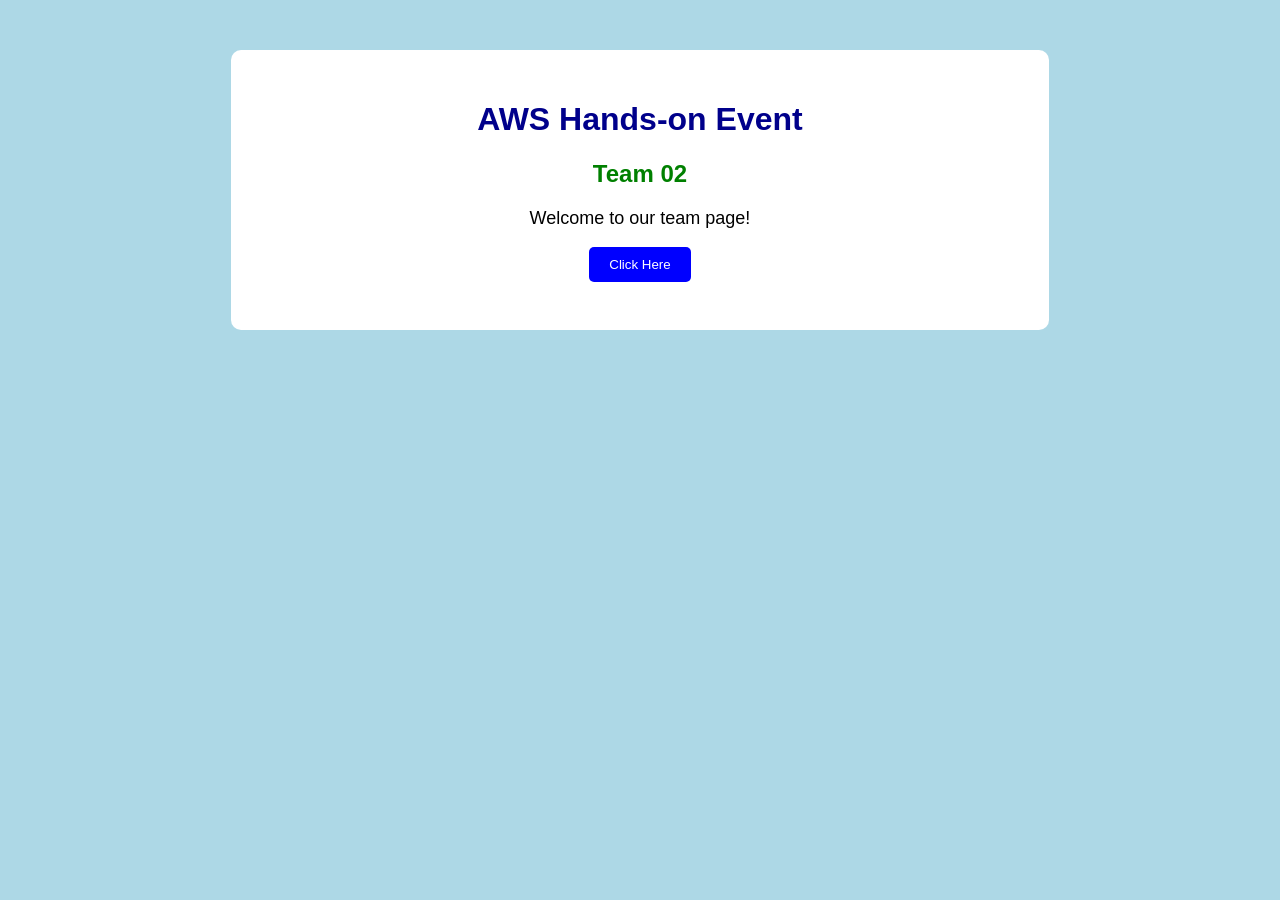
<file: team-02/web/index.html>
<!DOCTYPE html>
<html>
<head>
    <title>Team 02 - AWS Event</title>
    <link rel="stylesheet" href="style.css">
</head>

<body>

    <div class="container">
        <h1>AWS Hands-on Event</h1>

        <h2>Team 02</h2>

        <p>Welcome to our team page!</p>

        <button onclick="showMessage()">Click Here</button>

        <p id="message"></p>
    </div>

    <script src="script.js"></script>

</body>
</html>
</file>
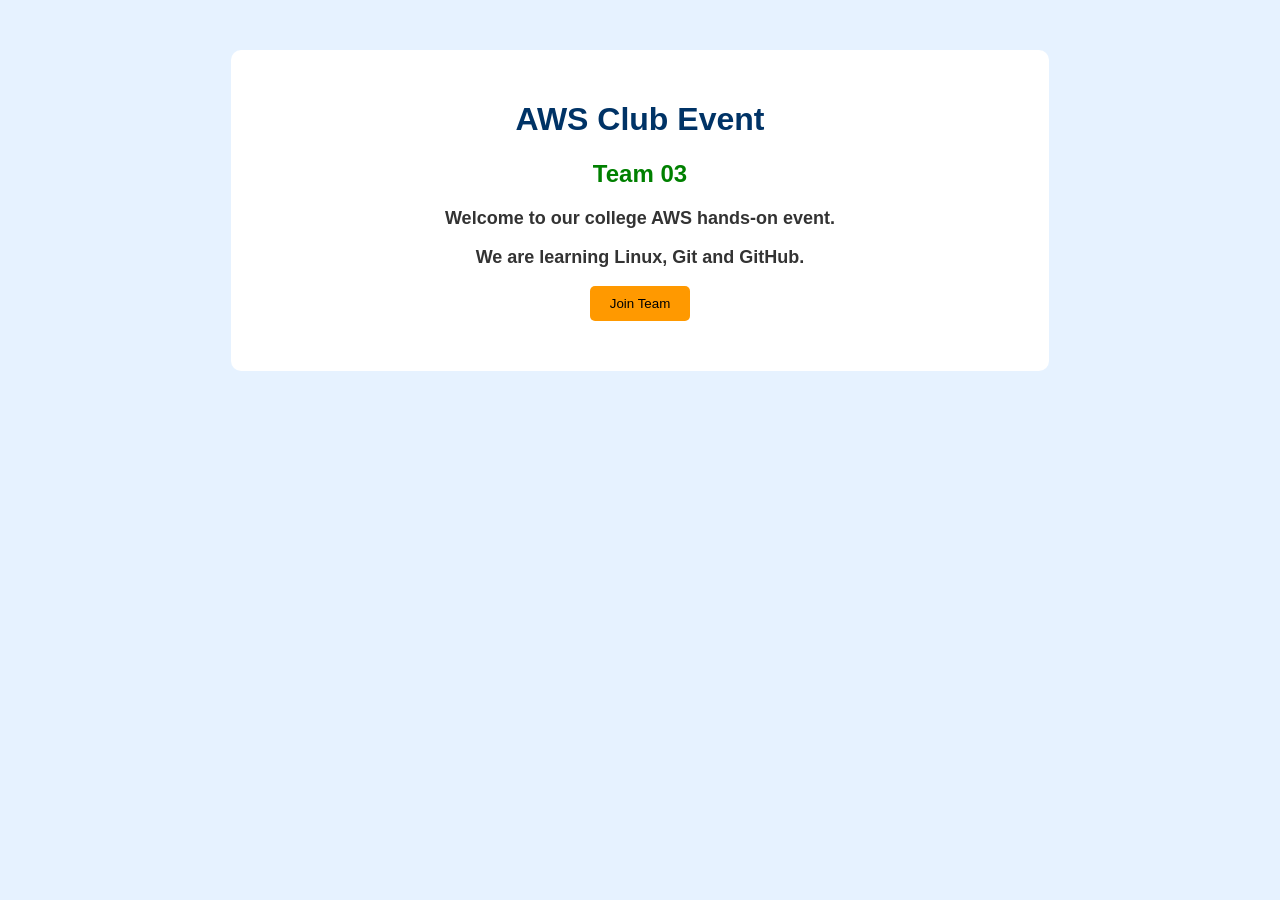
<file: team-03/web/index.html>
<!DOCTYPE html>
<html>
<head>
    <title>Team 03 Event Page</title>
    <link rel="stylesheet" href="style.css">
</head>

<body>

    <div class="event-card">

        <h1>AWS Club Event</h1>

        <h2>Team 03<h2>

        <p>Welcome to our college AWS hands-on event.</p>

        <p>We are learning Linux, Git and GitHub.</p>

        <button onclick="showMessage()">Join Team</button>

        <p id="message"></p>

    </div>

    <script src="script.js"></script>

</body>
</html>
</file>
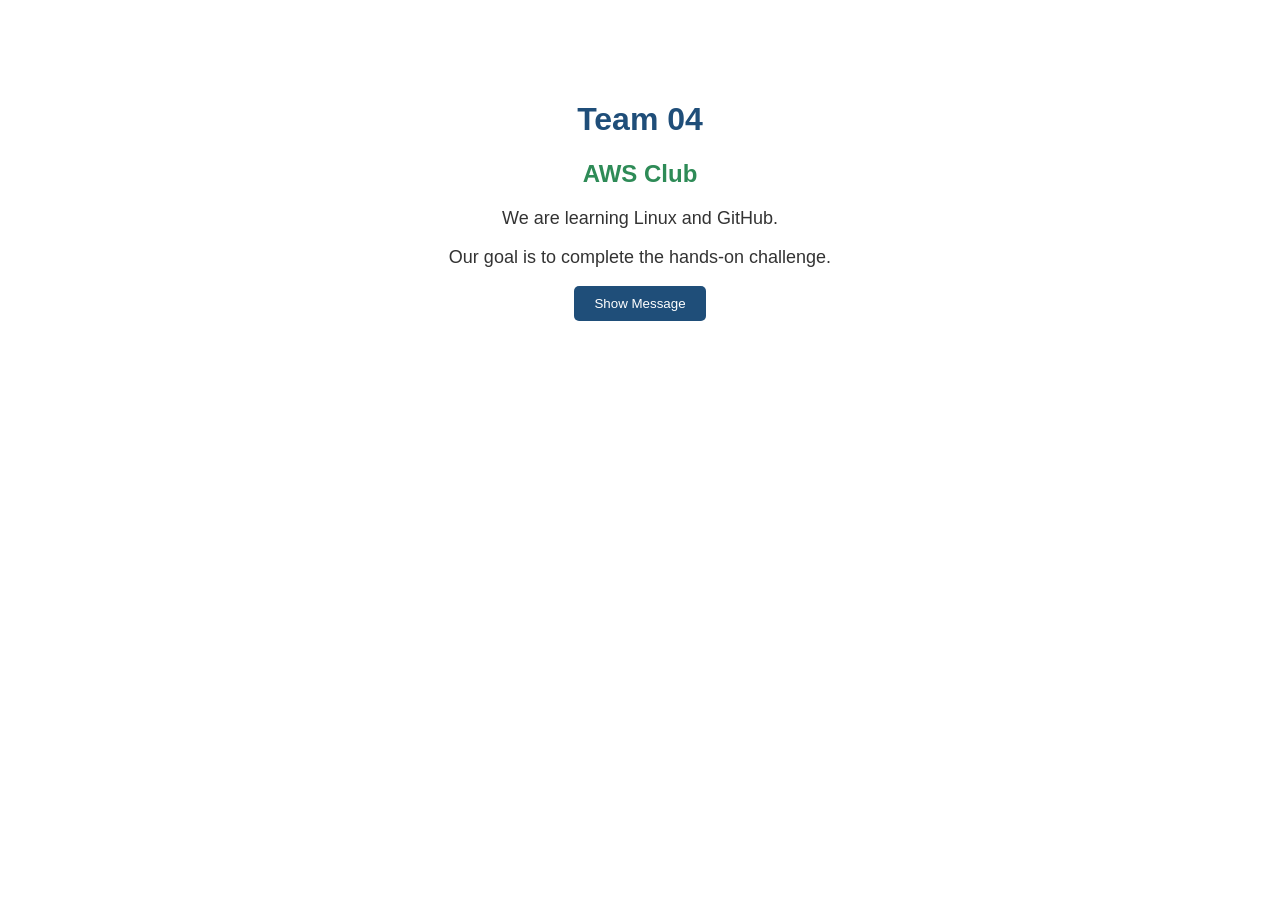
<file: team-04/web/index.html>
<!DOCTYPE html>
<html>
<head>
    <title>Team 04 - AWS Club</title>
    <link rel="stylesheet" href="style.css">
</head>

<body>

    <div class="profile">

        <h1>Team 04</h1>

        <h2>AWS Club</h2>

        <p>We are learning Linux and GitHub.</p>

        <p>Our goal is to complete the hands-on challenge.</p>

        <button onclick="displayMessage()">Show Message</button>

        <p id="message"></p>

    </div>

    <script src="script.js"></script>

</body>
</html>
</file>
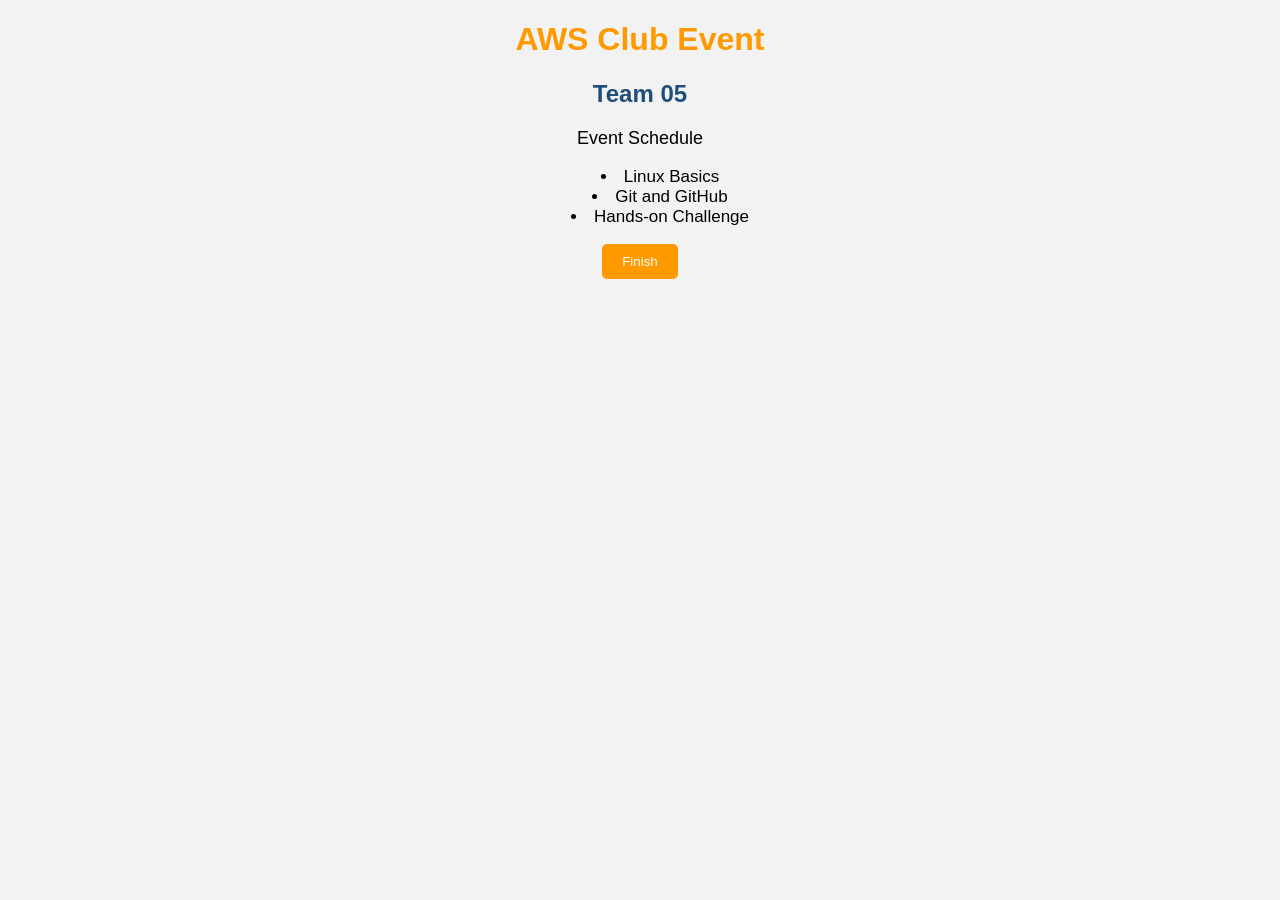
<file: team-05/web/index.html>
<!DOCTYPE html>
<html>
<head>
    <title>Team 05 - AWS Event</title>
    <link rel="stylesheet" href="style.css">
</head>

<body>

    <div class="event-box">

        <h1>AWS Club Event</h1>

        <h2>Team 05</h2>

        <p>Event Schedule</p>

        <ul>
            <li>Linux Basics</li>
            <li>Git and GitHub</li>
            <li>Hands-on Challenge</li>
        </ul>

        <button onclick="showMessage()">Finish</button>

        <p id="message"></p>

    </div>

    <script src="script.js"></script>

</body>
</html>
</file>
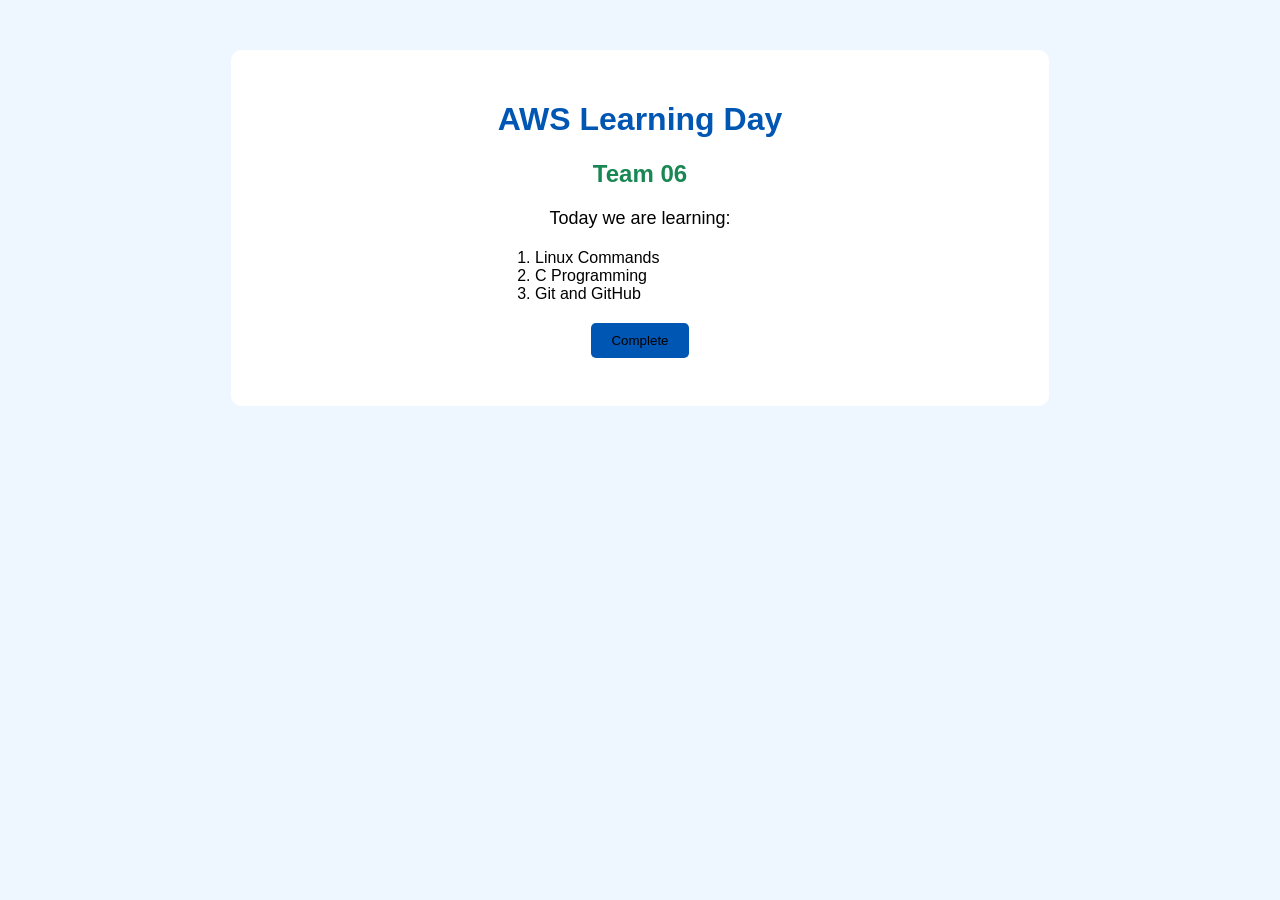
<file: team-06/web/index.html>
<!DOCTYPE html>
<html>
<head>
    <title>Team 06 - AWS Learning</title>
    <link rel="stylesheet" href="style.css">
</head>

<body>

    <div class="learning-card">

        <h1>AWS Learning Day</h1>

        <h2>Team 06</h2>

        <p>Today we are learning:</p>

        <ol>
            <li>Linux Commands</li>
            <li>C Programming</li>
            <li>Git and GitHub</li>
        </ol>

        <button onclick="showMessage()">Complete</button>

        <p id="result"></p>

    </div>

    <script src="script.js"></script>

</body>
</html>
</file>
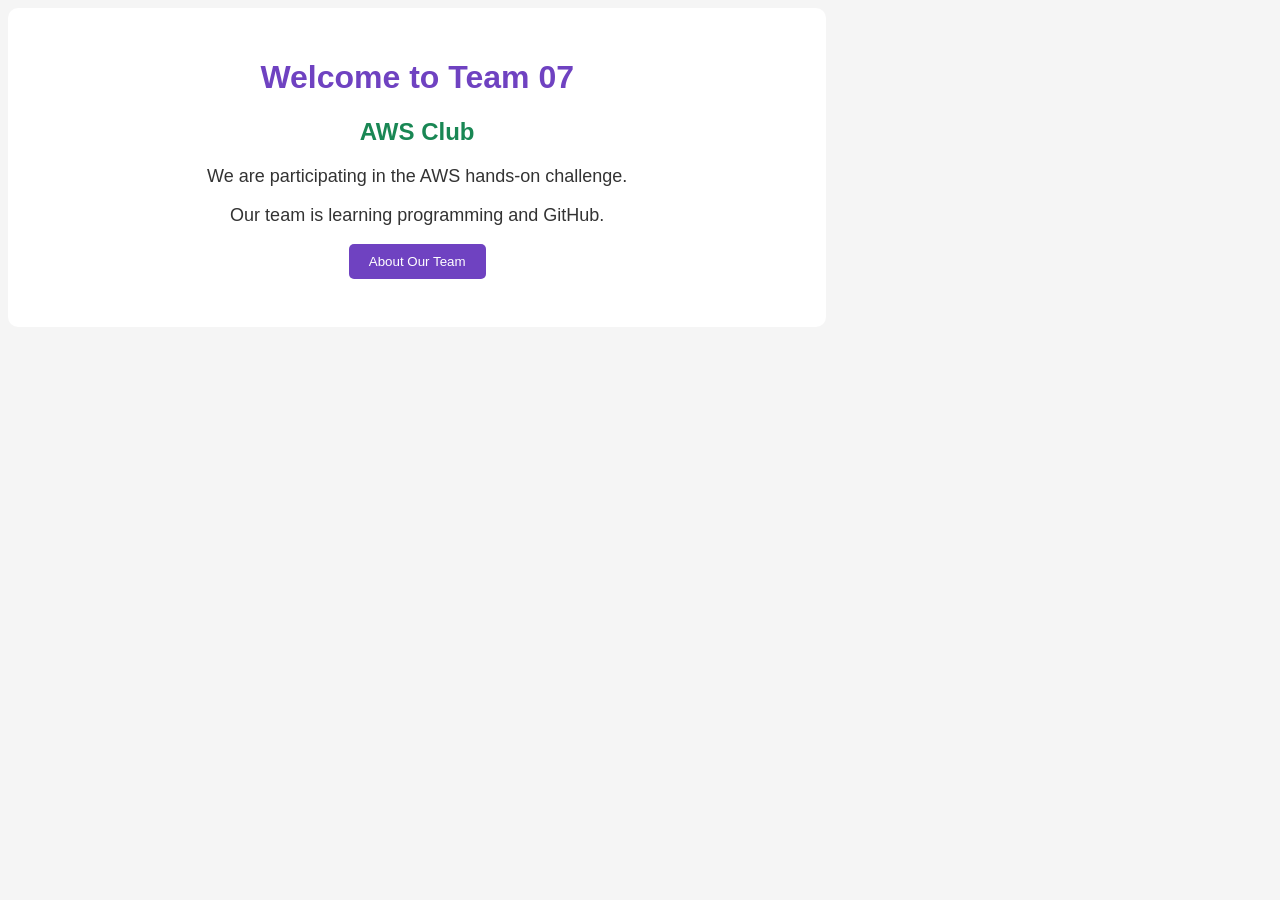
<file: team-07/web/index.html>
<!DOCTYPE html>
<html>
<head>
    <title>Team 07 - AWS Club</title>
    <link rel="stylesheet" href="style.css">
</head>

<body>

    <div class="team-card">

        <h1>Welcome to Team 07</h1>

        <h2>AWS Club</h2>

        <p>We are participating in the AWS hands-on challenge.</p>

        <p>Our team is learning programming and GitHub.</p>

        <button onclick="showMessage()">About Our Team</button>

        <p id="message"></p>

    <!-- Find the HTML error -->

    <script src="script.js"></script>

</body>
</html>
</file>
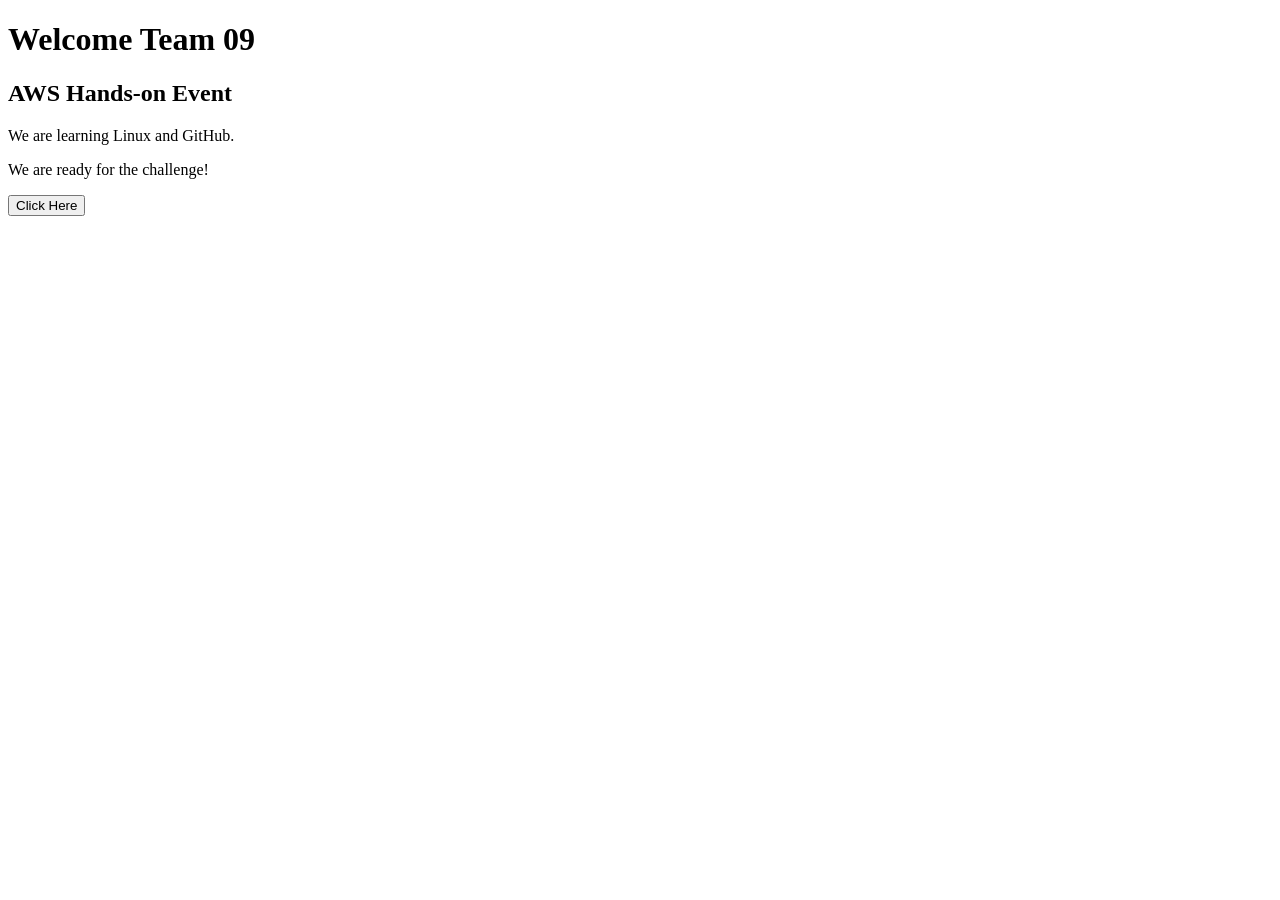
<file: team-09/web/index.html>
<!DOCTYPE html>
<html>
<head>
    <title>Team 09 - AWS Club</title>
    <link rel="stylesheet" href="style.css">
</head>

<body>

    <div class="team-card">

        <h1>Welcome Team 09</h1>

        <h2>AWS Hands-on Event</h3>

        <p>We are learning Linux and GitHub.</p>

        <p>We are ready for the challenge!</p>

        <button onclick="showMessage()">Click Here</button>

        <p id="message"></p>

    </div>

    <script src="script.js"></script>

</body>
</html>
</file>
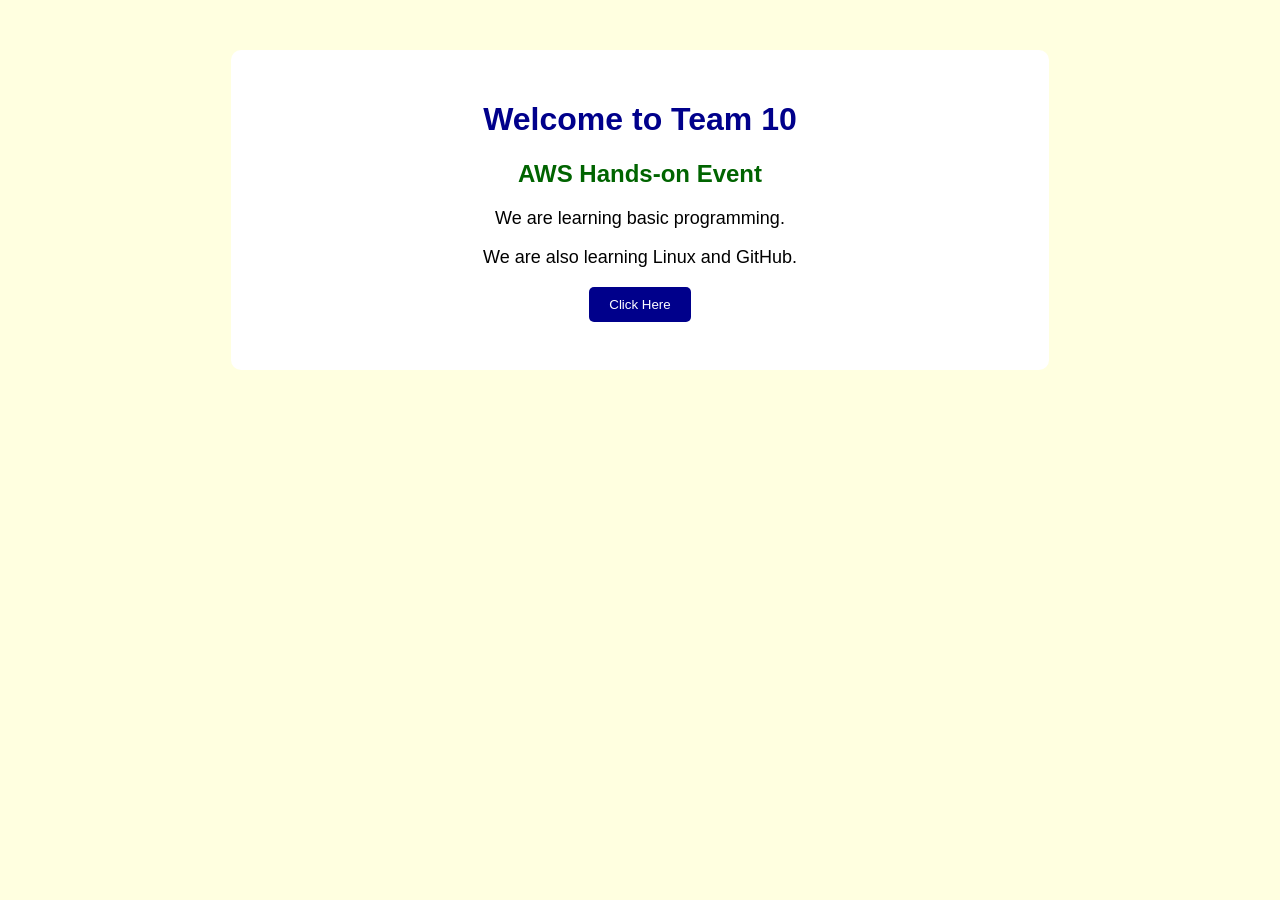
<file: team-10/web/index.html>
<!DOCTYPE html>
<html>
<head>
    <title>Team 10 - AWS Club</title>
    <link rel="stylesheet" href="style.css">
</head>

<body>

    <div class="team-card">

        <h1>Welcome to Team 10</h1>

        <h2>AWS Hands-on Event</h2>

        <p>We are learning basic programming.</p>

        <p>We are also learning Linux and GitHub.<h3>

        <button onclick="showMessage()">Click Here</button>

        <p id="message"></p>

    </div>

    <script src="script.js"></script>

</body>
</html>
</file>
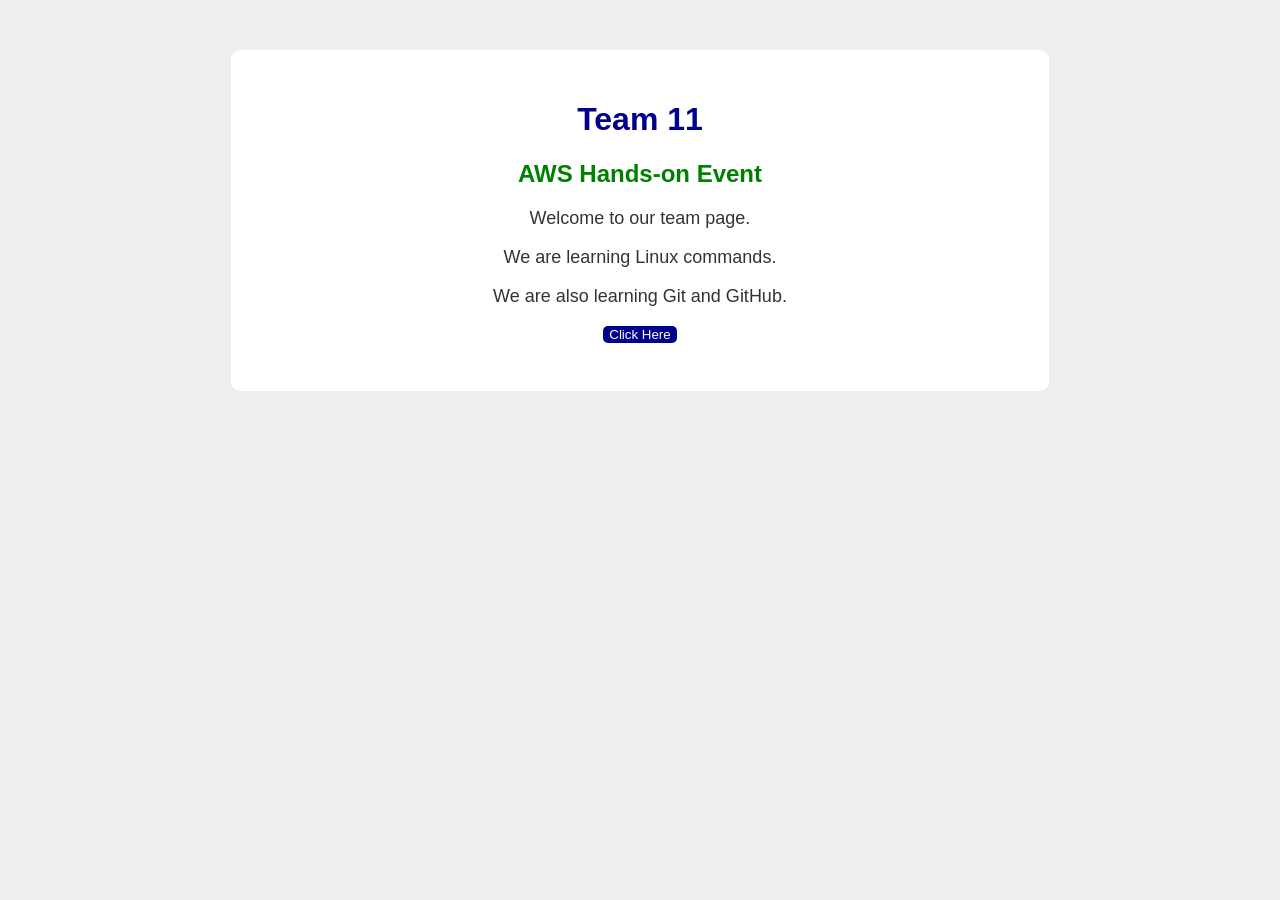
<file: team-11/web/index.html>
<!DOCTYPE html>
<html>
<head>
    <title>Team 11 - AWS Club</title>
    <link rel="stylesheet" href="style.css">
</head>

<body>

    <div class="team-box">

        <h1>Team 11</h1>

        <h2>AWS Hands-on Event</h2>

        <p>Welcome to our team page.</p>

        <p>We are learning Linux commands.

        <p>We are also learning Git and GitHub.</p>

        <button onclick="showMessage()">Click Here</button>

        <p id="message"></p>

    </div>

    <script src="script.js"></script>

</body>
</html>
</file>
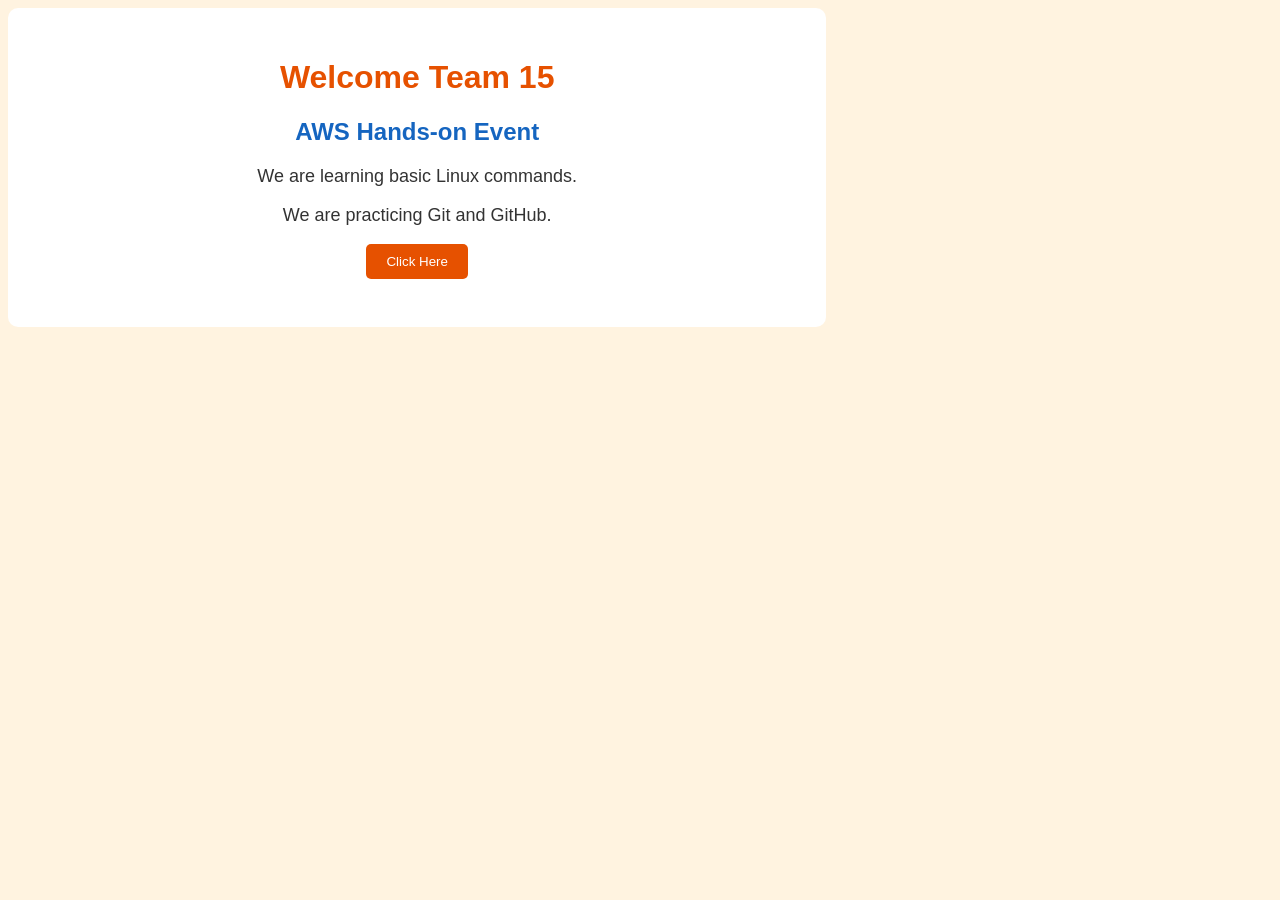
<file: team-15/web/index.html>
<!DOCTYPE html>
<html>
<head>
    <title>Team 15 - AWS Club</title>
    <link rel="stylesheet" href="style.css">
</head>

<body>

    <div class="team-card">

        <h1>Welcome Team 15</h1>

        <h2>AWS Hands-on Event</h2>

        <p>We are learning basic Linux commands.</p>

        <p>We are practicing Git and GitHub.</p>

        <button onclick="showMessage()">Click Here</button>

        <p id="result"></p>

    </div>

    <script src="script.js"></script>

</body>
</html>
</file>
<file: team-02/web/style.css>
body {
    background-color: lightblue;
    font-family: Arial, sans-serif;
    text-align: center;
}

.container {
    background-color: white;
    width: 60%;
    margin: 50px auto;
    padding: 30px;
    border-radius: 10px;
}

h1 {
    color: darkblue;
}

h2 {
    color: green;
}

p {
    font-size: 18px;
}

button {
    background-color: blue;
    color: white;
    padding: 10px 20px;
    border: none;
    border-radius: 5px;
    cursor: pointer;
}
</file>
<file: team-03/web/style.css>
body {
    background-color: #e6f2ff;
    font-family: Arial, sans-serif;
    text-align: center;
}

.event-card {
    background-color: white;
    width: 60%;
    margin: 50px auto;
    padding: 30px;
    border-radius: 10px;
}

h1 {
    color: #003366;
}

h2 {
    color: #008000;
}

p {
    font-size: 18px;
    color: #333333;
}

button {
    background-color: #ff9900;
    text-color: white;
    padding: 10px 20px;
    border: none;
    border-radius: 5px;
    cursor: pointer;
}
</file>
<file: team-04/web/style.css>
body {
    font-family: Arial, sans-serif;
    text-align: center;
    background-color: lightgren;
}

.profile {
    width: 60%;
    margin: 50px auto;
    padding: 30px;
    background-color: white;
    border-radius: 10px;
}

h1 {
    color: #1f4e79;
}

h2 {
    color: #2e8b57;
}

p {
    font-size: 18px;
    color: #333333;
}

button {
    background-color: #1f4e79;
    color: white;
    padding: 10px 20px;
    border: none;
    border-radius: 5px;
    cursor: pointer;
}

button:hover {
    background-color: #163a5c;
}
</file>
<file: team-05/web/style.css>
body {
    background-color: #f2f2f2;
    font-family: Arial, sans-serif;
    text-align: center;
}

.eventbox {
    width: 60%;
    margin: 50px auto;
    padding: 30px;
    background-color: white;
    border-radius: 10px;
}

h1 {
    color: #ff9900;
}

h2 {
    color: #1f4e79;
}

p {
    font-size: 18px;
}

ul {
    list-style-position: inside;
    font-size: 17px;
}

button {
    background-color: #ff9900;
    color: white;
    padding: 10px 20px;
    border: none;
    border-radius: 5px;
    cursor: pointer;
}
</file>
<file: team-06/web/style.css>
body {
    background-color: #eef7ff;
    font-family: Arial, sans-serif;
    text-align: center;
}

.learning-card {
    width: 60%;
    margin: 50px auto;
    padding: 30px;
    background-color: white;
    border-radius: 10px;
}

h1 {
    color: #0056b3;
}

h2 {
    color: #198754;
}

p {
    font-size: 18px;
}

ol {
    width: 250px;
    margin: 20px auto;
    text-align: left;
}

button {
    background-color: #0056b3;
    text-colour: white;
    padding: 10px 20px;
    border: none;
    border-radius: 5px;
    cursor: pointer;
}
</file>
<file: team-07/web/style.css>
body {
    background-color: #f5f5f5;
    font-family: Arial, sans-serif;
    text-align: center;
}

.team-card {
    width: 60%;
    margin: fiftypx auto;
    padding: 30px;
    background-color: white;
    border-radius: 10px;
}

h1 {
    color: #6f42c1;
}

h2 {
    color: #198754;
}

p {
    font-size: 18px;
    color: #333333;
}

button {
    background-color: #6f42c1;
    color: white;
    padding: 10px 20px;
    border: none;
    border-radius: 5px;
    cursor: pointer;
}
</file>
<file: team-09/web/style.css>
<!DOCTYPE html>
<html>
<head>
    <title>Team 09 - AWS Club</title>
    <link rel="stylesheet" href="style.css">
</head>

<body>

    <div class="team-card">

        <h1>Welcome Team 09</h1>

        <h2>AWS Hands-on Event</h3>

        <p>We are learning Linux and GitHub.</p>

        <p>We are ready for the challenge!</p>

        <button onclick="showMessage()">Click Here</button>

        <p id="message"></p>

    </div>

    <script src="script.js"></script>

</body>
</html>
</file>
<file: team-10/web/style.css>
body {
    background-color: lightyellow;
    font-family: Arial, sans-serif;
    text-align: center;
}

.team-card {
    width: 60%;
    margin: 50px auto;
    padding: 30px;
    background-color: white;
    border-radius: 10px;
}

h1 {
    color: darkblue;
}

h2 {
    color: darkgreen;
}

p {
    font-size: 18px;
    color: bluee;
}

button {
    background-color: darkblue;
    color: white;
    padding: 10px 20px;
    border: none;
    border-radius: 5px;
    cursor: pointer;
}
</file>
<file: team-11/web/style.css>
body {
    background-color: #eeeeee;
    font-family: Arial, sans-serif;
    text-align: center;
}

.team-box {
    width: 60%;
    margin: 50px auto;
    padding: 30px;
    background-color: white;
    border-radius: 10px;
}

h1 {
    color: darkblue;
}

h2 {
    color: green;
}

p {
    font-size: 18px;
    color: #333333;
}

button {
    background-color: darkblue;
    color: white;
    padding: tenpx 20px;
    border: none;
    border-radius: 5px;
    cursor: pointer;
}
</file>
<file: team-15/web/style.css>
body {
    background-color: #fff3e0;
    font-family: Arial, sans-serif;
    text-align: center;
}

.team-card {
    width: 60%;
    margin: 50 auto;
    padding: 30px;
    background-color: white;
    border-radius: 10px;
}

h1 {
    color: #e65100;
}

h2 {
    color: #1565c0;
}

p {
    font-size: 18px;
    color: #333333;
}

button {
    background-color: #e65100;
    color: white;
    padding: 10px 20px;
    border: none;
    border-radius: 5px;
    cursor: pointer;
}
</file>
